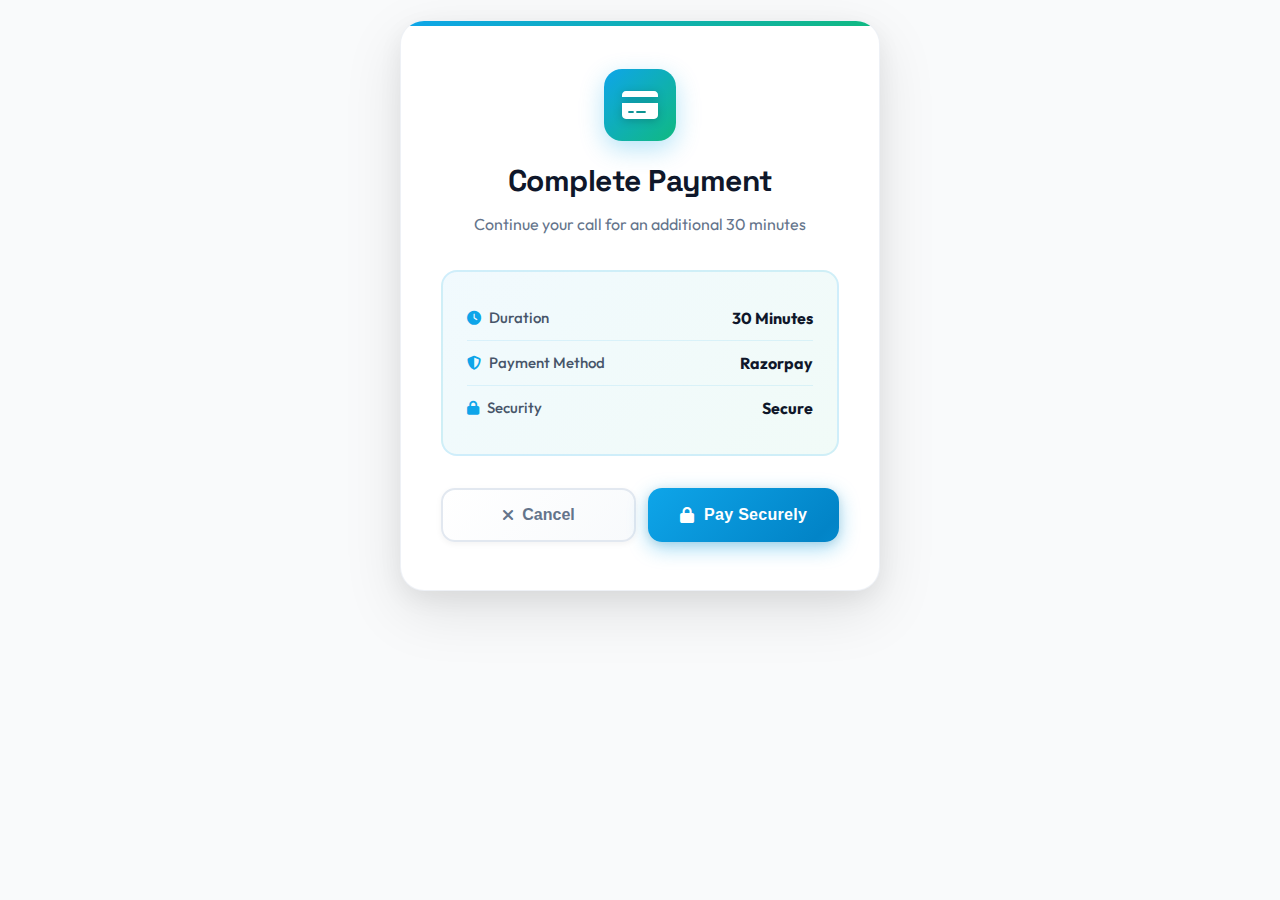
<file: public/payment.html>
<!doctype html>
<html lang="en">

<head>
  <meta charset="utf-8" />
  <meta name="viewport" content="width=device-width,initial-scale=1" />
  <title>Payment - AI Voice Coach</title>
  <script src="https://checkout.razorpay.com/v1/checkout.js"></script>
  <link rel="stylesheet" href="style.css">
  <link rel="stylesheet" href="https://cdnjs.cloudflare.com/ajax/libs/font-awesome/6.4.0/css/all.min.css">
  <style>
    body {
      justify-content: center;
      align-items: center;
      min-height: 100vh;
      padding: 20px;
    }

    .payment-container {
      width: 100%;
      max-width: 480px;
      margin: 0 auto;
    }

    .payment-card {
      background: white;
      border-radius: 24px;
      box-shadow: 0 20px 60px rgba(0, 0, 0, 0.1),
                  0 8px 24px rgba(0, 0, 0, 0.06);
      padding: 48px 40px;
      border: 1px solid rgba(226, 232, 240, 0.6);
      position: relative;
      overflow: hidden;
    }

    .payment-card::before {
      content: '';
      position: absolute;
      top: 0;
      left: 0;
      right: 0;
      height: 5px;
      background: linear-gradient(90deg, #0ea5e9 0%, #10b981 50%, #8b5cf6 100%);
      background-size: 200% 100%;
      animation: shimmer 3s ease-in-out infinite;
    }

    @keyframes shimmer {
      0%, 100% { background-position: 0% 50%; }
      50% { background-position: 100% 50%; }
    }

    .payment-header {
      text-align: center;
      margin-bottom: 32px;
    }

    .payment-icon {
      width: 72px;
      height: 72px;
      border-radius: 18px;
      background: linear-gradient(135deg, #0ea5e9 0%, #10b981 100%);
      display: flex;
      align-items: center;
      justify-content: center;
      margin: 0 auto 20px;
      box-shadow: 0 8px 24px rgba(14, 165, 233, 0.3);
    }

    .payment-icon i {
      font-size: 2rem;
      color: white;
      filter: drop-shadow(0 2px 4px rgba(0, 0, 0, 0.2));
    }

    .payment-header h1 {
      font-size: 1.875rem;
      font-weight: 800;
      color: #0f172a;
      margin: 0 0 12px 0;
      letter-spacing: -0.5px;
    }

    .payment-header p {
      color: #64748b;
      font-size: 1rem;
      line-height: 1.6;
      margin: 0;
    }

    .payment-details {
      background: linear-gradient(135deg, rgba(14, 165, 233, 0.06) 0%, rgba(16, 185, 129, 0.06) 100%);
      border: 2px solid rgba(14, 165, 233, 0.15);
      border-radius: 16px;
      padding: 24px;
      margin-bottom: 32px;
    }

    .detail-row {
      display: flex;
      justify-content: space-between;
      align-items: center;
      padding: 12px 0;
      border-bottom: 1px solid rgba(14, 165, 233, 0.1);
    }

    .detail-row:last-child {
      border-bottom: none;
    }

    .detail-label {
      font-size: 0.9375rem;
      color: #475569;
      font-weight: 500;
      display: flex;
      align-items: center;
      gap: 8px;
    }

    .detail-label i {
      color: #0ea5e9;
      font-size: 0.875rem;
    }

    .detail-value {
      font-size: 1rem;
      color: #0f172a;
      font-weight: 700;
    }

    .payment-actions {
      display: flex;
      gap: 12px;
      margin-top: 32px;
    }

    .btn-cancel {
      flex: 1;
      padding: 16px 24px;
      background: linear-gradient(135deg, #ffffff 0%, #f8fafc 100%);
      color: #64748b;
      border: 2px solid #e2e8f0;
      border-radius: 14px;
      font-size: 1rem;
      font-weight: 600;
      cursor: pointer;
      transition: all 0.3s cubic-bezier(0.4, 0, 0.2, 1);
      display: flex;
      align-items: center;
      justify-content: center;
      gap: 8px;
      box-shadow: 0 2px 6px rgba(0, 0, 0, 0.05);
    }

    .btn-cancel:hover {
      background: linear-gradient(135deg, #f8fafc 0%, #f1f5f9 100%);
      border-color: #cbd5e1;
      transform: translateY(-2px);
      box-shadow: 0 4px 12px rgba(0, 0, 0, 0.08);
    }

    .btn-pay {
      flex: 1;
      padding: 16px 24px;
      background: linear-gradient(135deg, #0ea5e9 0%, #0284c7 50%, #0ea5e9 100%);
      background-size: 200% 100%;
      color: white;
      border: none;
      border-radius: 14px;
      font-size: 1rem;
      font-weight: 700;
      cursor: pointer;
      transition: all 0.3s cubic-bezier(0.4, 0, 0.2, 1);
      display: flex;
      align-items: center;
      justify-content: center;
      gap: 10px;
      box-shadow: 0 6px 20px rgba(14, 165, 233, 0.4),
                  0 2px 8px rgba(0, 0, 0, 0.1);
      letter-spacing: 0.3px;
    }

    .btn-pay:hover {
      transform: translateY(-2px);
      box-shadow: 0 8px 28px rgba(14, 165, 233, 0.5),
                  0 4px 12px rgba(0, 0, 0, 0.15);
      background-position: 100% 0;
    }

    .btn-pay:disabled {
      opacity: 0.7;
      cursor: not-allowed;
      transform: none;
    }

    .payment-message {
      margin-top: 20px;
      padding: 14px 18px;
      border-radius: 12px;
      text-align: center;
      font-size: 0.9375rem;
      font-weight: 500;
      min-height: 24px;
      transition: all 0.3s;
    }

    .payment-message.info {
      background: linear-gradient(135deg, rgba(14, 165, 233, 0.1) 0%, rgba(16, 185, 129, 0.1) 100%);
      color: #0ea5e9;
      border: 1px solid rgba(14, 165, 233, 0.2);
    }

    .payment-message.error {
      background: linear-gradient(135deg, rgba(239, 68, 68, 0.1) 0%, rgba(220, 38, 38, 0.1) 100%);
      color: #dc2626;
      border: 1px solid rgba(239, 68, 68, 0.2);
    }

    .payment-message:empty {
      display: none;
    }

    @media (max-width: 640px) {
      .payment-card {
        padding: 36px 28px;
        border-radius: 20px;
      }

      .payment-header h1 {
        font-size: 1.625rem;
      }

      .payment-icon {
        width: 64px;
        height: 64px;
      }

      .payment-icon i {
        font-size: 1.75rem;
      }

      .payment-details {
        padding: 20px;
      }

      .payment-actions {
        flex-direction: column;
      }

      .btn-cancel,
      .btn-pay {
        width: 100%;
      }
    }
  </style>
</head>

<body>
  <div class="payment-container">
    <div class="payment-card">
      <div class="payment-header">
        <div class="payment-icon">
          <i class="fas fa-credit-card"></i>
        </div>
        <h1>Complete Payment</h1>
        <p>Continue your call for an additional 30 minutes</p>
      </div>

      <div class="payment-details">
        <div class="detail-row">
          <div class="detail-label">
            <i class="fas fa-clock"></i>
            <span>Duration</span>
          </div>
          <div class="detail-value">30 Minutes</div>
        </div>
        <div class="detail-row">
          <div class="detail-label">
            <i class="fas fa-shield-alt"></i>
            <span>Payment Method</span>
          </div>
          <div class="detail-value">Razorpay</div>
        </div>
        <div class="detail-row">
          <div class="detail-label">
            <i class="fas fa-lock"></i>
            <span>Security</span>
          </div>
          <div class="detail-value">Secure</div>
        </div>
      </div>

      <div class="payment-actions">
        <button id="cancelBtn" class="btn-cancel">
          <i class="fas fa-times"></i>
          <span>Cancel</span>
        </button>
        <button id="payBtn" class="btn-pay">
          <i class="fas fa-lock"></i>
          <span>Pay Securely</span>
        </button>
      </div>

      <p id="msg" class="payment-message"></p>
    </div>
  </div>
  <script>
    const params = new URLSearchParams(window.location.search);
    const returnUrl = params.get('return') || '/';
    const msg = document.getElementById('msg');
    const payBtn = document.getElementById('payBtn');
    const cancelBtn = document.getElementById('cancelBtn');

    cancelBtn.addEventListener('click', () => {
      // Go back without marking paid
      window.location.href = decodeURIComponent(returnUrl);
    });

    payBtn.addEventListener('click', async () => {
      payBtn.disabled = true;
      msg.textContent = 'Creating order…';
      msg.className = 'payment-message info';
      try {
        const orderRes = await fetch('/api/payments/razorpay/order', { method: 'POST', headers: { 'Content-Type': 'application/json' }, body: JSON.stringify({}) });
        const orderData = await orderRes.json();
        if (!orderRes.ok || !orderData?.ok) {
          throw new Error(orderData?.error || 'Order failed');
        }
        const { order, key_id } = orderData;

        const options = {
          key: key_id,
          amount: order.amount,
          currency: order.currency,
          name: 'AI Voice Coach',
          description: '30-minute call extension',
          order_id: order.id,
          handler: function (response) {
            try { sessionStorage.setItem('paidOnce', '1'); } catch { }
            const url = new URL(decodeURIComponent(returnUrl), window.location.origin);
            url.searchParams.set('paid', '1');
            window.location.href = url.toString();
          },
          modal: { ondismiss: function () { payBtn.disabled = false; msg.textContent = ''; msg.className = 'payment-message'; } }
        };
        const rzp = new Razorpay(options);
        rzp.open();
      } catch (e) {
        msg.textContent = 'Error: ' + e.message;
        msg.className = 'payment-message error';
        payBtn.disabled = false;
      }
    });
  </script>
</body>

</html>
</file>
<file: public/style.css>
@import url('https://fonts.googleapis.com/css2?family=Outfit:wght@300;400;500;600&family=Space+Grotesk:wght@500;700&display=swap');

:root {
  /* --- Typography --- */
  --font-body: 'Outfit', sans-serif;
  --font-heading: 'Space Grotesk', sans-serif;

  /* --- 60-30-10 Professional Color System --- */
  /* 60% Neutral (White/Gray) */
  --bg-neutral: #F9FAFB;          /* Page background - Very light gray */
  --card-white: #FFFFFF;           /* Card background - Pure white */
  --border-light: #E5E7EB;        /* Light borders */
  --border-input: #D1D5DB;        /* Input borders */
  --surface-subtle: #F3F4F6;      /* Subtle gray backgrounds */
  
  /* 30% Secondary (Dark Gray) */
  --text-heading: #111827;        /* Headings - Nearly black */
  --text-secondary: #6B7280;       /* Subtext - Dark gray */
  --text-input: #000000;          /* Input text - Black */
  --text-feature: #374151;        /* Feature badges - Dark gray */
  
  /* 10% Accent (Brand Color - Deep Forest Green) */
  --accent-primary: #065F46;       /* Deep Forest Green - Only for Call button */
  --accent-hover: #047857;        /* Slightly lighter for hover */
  
  /* Legacy compatibility variables */
  --primary: #065F46;
  --primary-hover: #047857;
  --accent: #065F46;
  --primary-teal: #065F46;
  --primary-teal-dark: #047857;
  --primary-teal-light: #065F46;
  --accent-gold: #065F46;
  --accent-purple: #065F46;
  --accent-green: #065F46;
  --accent-orange: #065F46;
  --white: #FFFFFF;
  --text-dark: #111827;
  --text-medium: #6B7280;
  --text-light: #6B7280;
  --gray-light: #F3F4F6;
  --gray-border: #E5E7EB;
  --card-bg: #FFFFFF;
  --card-border: #E5E7EB;
  --input-bg: #FFFFFF;
  --input-border: #D1D5DB;
  --font-family: 'Outfit', sans-serif;
  
  /* Shadows - Subtle and professional */
  --shadow-sm: 0 1px 2px 0 rgba(0, 0, 0, 0.05);
  --shadow-md: 0 4px 6px -1px rgba(0, 0, 0, 0.1), 0 2px 4px -1px rgba(0, 0, 0, 0.06);
  --shadow-lg: 0 10px 15px -3px rgba(0, 0, 0, 0.1), 0 4px 6px -2px rgba(0, 0, 0, 0.05);
}

[data-theme="dark"] {
  /* Dark Mode - Still following 60-30-10 but adjusted */
  --bg-neutral: #111827;
  --card-white: #1F2937;
  --border-light: #374151;
  --border-input: #4B5563;
  --surface-subtle: #374151;
  
  --text-heading: #F9FAFB;
  --text-secondary: #D1D5DB;
  --text-input: #F9FAFB;
  --text-feature: #9CA3AF;
  
  --accent-primary: #10B981;
  --accent-hover: #34D399;
  
  /* Legacy compatibility */
  --primary: #10B981;
  --primary-hover: #34D399;
  --accent: #10B981;
  --primary-teal: #10B981;
  --primary-teal-dark: #047857;
  --primary-teal-light: #34D399;
  --accent-gold: #10B981;
  --accent-purple: #10B981;
  --accent-green: #10B981;
  --accent-orange: #10B981;
  --white: #1F2937;
  --text-dark: #F9FAFB;
  --text-medium: #D1D5DB;
  --text-light: #D1D5DB;
  --gray-light: #374151;
  --gray-border: #4B5563;
  --card-bg: #1F2937;
  --card-border: #374151;
  --input-bg: #1F2937;
  --input-border: #4B5563;
  
  --shadow-sm: 0 1px 2px 0 rgba(0, 0, 0, 0.3);
  --shadow-md: 0 4px 6px -1px rgba(0, 0, 0, 0.4), 0 2px 4px -1px rgba(0, 0, 0, 0.3);
  --shadow-lg: 0 10px 15px -3px rgba(0, 0, 0, 0.5), 0 4px 6px -2px rgba(0, 0, 0, 0.3);
}

* { 
  box-sizing: border-box; 
}

body {
  margin: 0;
  font-family: var(--font-body);
  background: var(--bg-neutral);
  color: var(--text-heading);
  min-height: 100vh;
  transition: all 0.4s ease;
  overflow-x: hidden;
}

/* Remove animated background particles for professional look */
body::before {
  display: none;
}

/* Start Screen */
.start-screen {
  position: relative;
  z-index: 1;
}

.start-screen::before {
  display: none;
}

/* --- Utilities --- */
.hidden { display: none !important; }

/* --- The "Premium Card" --- */
.container {
  max-width: 520px;
  margin: 0 auto;
  padding: 24px;
  min-height: 100vh;
  display: flex;
  flex-direction: column;
  justify-content: center;
}

/* Responsive Container */
@media (max-width: 768px) {
  .container {
    padding: 16px;
    max-width: 100%;
  }
}

@media (max-width: 480px) {
  .container {
    padding: 12px;
  }
}

.start-card {
  background: var(--card-white);
  border: 1px solid rgba(6, 95, 70, 0.12); /* Subtle, blended border with low opacity */
  border-radius: 16px;
  padding: 48px 36px;
  box-shadow: 0 4px 20px rgba(6, 95, 70, 0.08),
              0 1px 3px rgba(6, 95, 70, 0.06),
              inset 0 1px 0 rgba(255, 255, 255, 0.9); /* Soft inner highlight */
  text-align: center;
  position: relative;
  overflow: hidden;
}

[data-theme="dark"] .start-card {
  border: 1px solid rgba(16, 185, 129, 0.15);
  box-shadow: 0 4px 20px rgba(0, 0, 0, 0.3),
              0 1px 3px rgba(0, 0, 0, 0.2),
              inset 0 1px 0 rgba(255, 255, 255, 0.05);
}

.start-card:hover {
  border-color: rgba(6, 95, 70, 0.2); /* Slightly more visible on hover */
  box-shadow: 0 6px 24px rgba(6, 95, 70, 0.12),
              0 2px 6px rgba(6, 95, 70, 0.08),
              inset 0 1px 0 rgba(255, 255, 255, 0.95);
  transform: translateY(-2px);
  transition: all 0.3s ease;
}

[data-theme="dark"] .start-card:hover {
  border-color: rgba(16, 185, 129, 0.25);
  box-shadow: 0 6px 24px rgba(0, 0, 0, 0.4),
              0 2px 6px rgba(0, 0, 0, 0.3),
              inset 0 1px 0 rgba(255, 255, 255, 0.08);
}

/* Responsive Start Card */
@media (max-width: 768px) {
  .start-card {
    padding: 32px 24px;
    border-radius: 12px;
  }
}

@media (max-width: 480px) {
  .start-card {
    padding: 24px 16px;
    border-radius: 12px;
    border-width: 1.5px;
  }
}

/* Remove top sheen for professional look */
.start-card::before {
  display: none;
}

/* --- Typography & Branding --- */
h1, h2, h3, .btn {
  font-family: var(--font-heading);
  letter-spacing: -0.5px;
}

.coach-name {
  font-family: var(--font-heading);
  font-size: 2.5rem;
  font-weight: 600; /* Semi-Bold instead of Extra Bold */
  margin: 16px 0 8px;
  letter-spacing: 0.5px;
  text-transform: uppercase;
  
  /* Solid color - No gradient, no animation */
  color: var(--text-heading);
  background: none;
  -webkit-text-fill-color: var(--text-heading);
  animation: none;
}

/* Responsive Typography */
@media (max-width: 768px) {
  .coach-name {
    font-size: 2rem;
    margin: 12px 0 6px;
  }
  
  .coach-tagline {
    font-size: 0.8125rem;
    margin-bottom: 24px;
  }
}

@media (max-width: 480px) {
  .coach-name {
    font-size: 1.75rem;
    letter-spacing: 0.3px;
    margin: 10px 0 4px;
  }
  
  .coach-tagline {
    font-size: 0.75rem;
    margin-bottom: 20px;
  }
}

.coach-name::after {
  display: none; /* Remove glow effect */
}

.coach-tagline {
  color: var(--text-secondary);
  font-size: 0.875rem; /* Smaller */
  font-weight: 400; /* Regular weight */
  letter-spacing: 0.3px;
  margin-bottom: 32px;
}

/* --- Profile Picture (Professional) --- */
.profile-container {
  width: 140px; 
  height: 140px;
  margin: 0 auto 24px;
  position: relative;
}

.profile-img {
  width: 100%; 
  height: 100%;
  border-radius: 50%;
  object-fit: cover;
  border: 1px solid var(--border-light); /* Thin, subtle border */
  box-shadow: var(--shadow-sm); /* Remove colored glow */
  z-index: 2; 
  position: relative;
  transition: all 0.3s ease;
  background: var(--card-white);
}

.profile-img:hover {
  box-shadow: var(--shadow-md);
}

/* Responsive Profile Picture */
@media (max-width: 768px) {
  .profile-container {
    width: 120px;
    height: 120px;
    margin: 0 auto 20px;
  }
}

@media (max-width: 480px) {
  .profile-container {
    width: 100px;
    height: 100px;
    margin: 0 auto 16px;
  }
}

/* --- Feature Badges (Professional) --- */
.offer-badge {
  display: inline-flex;
  align-items: center;
  justify-content: center;
  gap: 10px;
  background: linear-gradient(135deg, rgba(4, 120, 87, 0.08) 0%, rgba(217, 119, 6, 0.06) 100%);
  border: 1px solid rgba(4, 120, 87, 0.15);
  padding: 12px 24px;
  border-radius: 12px;
  font-size: 0.8125rem;
  color: var(--text-heading);
  margin-bottom: 32px;
  font-weight: 500;
  line-height: 1.6;
  text-align: center;
  box-shadow: 0 1px 3px rgba(0, 0, 0, 0.05), inset 0 1px 0 rgba(255, 255, 255, 0.8);
  transition: all 0.2s ease;
}

.offer-badge:hover {
  border-color: rgba(4, 120, 87, 0.25);
  box-shadow: 0 2px 6px rgba(0, 0, 0, 0.08), inset 0 1px 0 rgba(255, 255, 255, 0.9);
}

.offer-badge i {
  color: var(--primary);
  font-size: 0.9375rem;
  opacity: 0.9;
}

.offer-badge strong {
  color: var(--text-heading);
  font-weight: 700;
  letter-spacing: -0.01em;
  font-size: 0.875rem;
}

.offer-badge .divider {
  color: rgba(0, 0, 0, 0.2);
  margin: 0 6px;
  font-weight: 300;
  font-size: 0.75rem;
  opacity: 0.5;
}

/* Community Member Badge */
.vip-badge {
  display: inline-flex;
  align-items: center;
  gap: 6px;
  background: linear-gradient(135deg, #FFD700 0%, #FFA500 100%);
  color: #fff;
  padding: 4px 12px;
  border-radius: 20px;
  font-size: 0.8rem;
  font-weight: 700;
  margin-left: 10px;
  vertical-align: middle;
  box-shadow: 0 2px 5px rgba(255, 165, 0, 0.4);
  text-transform: uppercase;
  letter-spacing: 0.5px;
  animation: pulse-badge 2s infinite;
  white-space: nowrap;
  flex-wrap: nowrap;
}

@keyframes pulse-badge {
  0% { transform: scale(1); }
  50% { transform: scale(1.05); }
  100% { transform: scale(1); }
}

.vip-badge i {
  color: #fff;
  font-size: 0.85rem;
}

.vip-badge.hidden {
  display: none !important;
}

/* --- Inputs (Professional) --- */
.form-group-enhanced { 
  margin-bottom: 20px; 
  text-align: left; 
}

.form-group-enhanced label {
  color: var(--text-secondary);
  font-size: 0.75rem;
  font-weight: 500;
  margin-bottom: 6px;
  display: block;
}

.form-group-enhanced input {
  width: 100%;
  padding: 14px 16px;
  border-radius: 8px;
  border: 1px solid var(--border-input);
  background: var(--card-white);
  color: var(--text-input);
  font-family: var(--font-body);
  font-size: 1rem;
  transition: all 0.2s ease;
}

.form-group-enhanced input::placeholder {
  color: var(--text-secondary);
}

.form-group-enhanced input:focus {
  outline: none;
  border-color: var(--accent-primary);
  box-shadow: 0 0 0 3px rgba(6, 95, 70, 0.1);
}

[data-theme="dark"] .form-group-enhanced input {
  background: var(--card-white);
  border-color: var(--border-input);
}

[data-theme="dark"] .form-group-enhanced input:focus {
  box-shadow: 0 0 0 3px rgba(16, 185, 129, 0.2);
}

/* --- Buttons (Professional - Only Accent Color) --- */
.btn-start-call {
  width: 100%;
  padding: 16px 28px;
  background: var(--accent-primary); /* Matte/Flat finish - No gradient */
  color: #ffffff;
  border: none;
  border-radius: 8px;
  font-family: var(--font-body);
  font-size: 1rem;
  font-weight: 500; /* Medium weight */
  cursor: pointer;
  box-shadow: var(--shadow-sm);
  transition: all 0.2s ease;
  display: flex;
  align-items: center;
  justify-content: center;
  gap: 10px;
}

.btn-start-call:hover {
  background: var(--accent-hover);
  box-shadow: var(--shadow-md);
  transform: translateY(-1px);
}

.btn-start-call:active {
  transform: translateY(0);
  box-shadow: var(--shadow-sm);
}

.btn-start-call i { 
  font-size: 1rem; 
}

/* Responsive Buttons */
@media (max-width: 768px) {
  .btn-start-call {
    padding: 14px 24px;
    font-size: 0.9375rem;
  }
}

@media (max-width: 480px) {
  .btn-start-call {
    padding: 12px 20px;
    font-size: 0.875rem;
    gap: 8px;
  }
  
  .btn-start-call i {
    font-size: 0.875rem;
  }
}

/* Remove all gradient and animation effects */
.btn-start-call::before,
.btn-start-call::after {
  display: none;
}

/* --- Permission Box (Minimized) --- */
.permission-notice-enhanced {
  display: none; /* Hide by default - show only when needed */
}

/* Alternative: Small text under button */
.permission-text-small {
  display: block;
  text-align: center;
  margin-top: 8px;
  font-size: 0.75rem;
  color: var(--text-secondary);
}

/* --- Side Panel --- */
.side-panel {
  background: #F8FAFC; /* Very light off-white */
  border-right: 1px solid var(--border-light);
  display: flex;
  flex-direction: column;
  height: 100vh;
}

[data-theme="dark"] .side-panel {
  background: #1F2937; /* Dark slate for dark mode */
}

.side-panel-header { 
  border-bottom: 1px solid var(--border-light);
  padding: 20px;
  display: flex;
  align-items: center;
  justify-content: space-between;
}

.side-panel-logo {
  display: flex;
  align-items: center;
  gap: 12px;
}

.logo-icon {
  width: 40px;
  height: 40px;
  border-radius: 10px;
  background: linear-gradient(135deg, #047857 0%, #065F46 100%);
  display: flex;
  align-items: center;
  justify-content: center;
  color: white;
  font-size: 20px;
}

.logo-text {
  font-family: var(--font-heading);
  font-size: 1.25rem;
  font-weight: 700;
  color: #047857; /* Dark emerald */
  letter-spacing: 0.5px;
}

[data-theme="dark"] .logo-text {
  color: #10B981; /* Bright emerald for dark mode */
}

.side-panel-header-actions {
  display: flex;
  gap: 8px;
}

.side-panel-action-btn {
  width: 36px;
  height: 36px;
  border: 1.5px solid var(--border-light);
  border-radius: 8px; /* Slightly rounded square */
  background: transparent; /* Outline button */
  display: flex;
  align-items: center;
  justify-content: center;
  cursor: pointer;
  transition: all 0.2s ease;
  color: var(--text-heading);
}

.side-panel-action-btn:hover {
  background: var(--surface-subtle);
  border-color: var(--text-heading);
  transform: scale(1.05);
}

[data-theme="dark"] .side-panel-action-btn {
  background: transparent;
  border-color: #4B5563;
  color: var(--text-secondary);
}

[data-theme="dark"] .side-panel-action-btn:hover {
  background: #4B5563;
}

.side-panel-content {
  flex: 1;
  padding: 20px;
  overflow-y: auto;
}

/* Talk Time Card */
.talktime-card {
  background: linear-gradient(135deg, #FFFFFF 0%, #F0F9FF 100%); /* White to pale-blue gradient */
  border-radius: 20px;
  padding: 24px;
  box-shadow: 0 4px 12px rgba(0, 0, 0, 0.08),
              0 2px 4px rgba(0, 0, 0, 0.04);
  transition: all 0.3s ease;
}

[data-theme="dark"] .talktime-card {
  background: linear-gradient(135deg, #1F2937 0%, #111827 100%);
  box-shadow: 0 4px 12px rgba(0, 0, 0, 0.4),
              0 2px 4px rgba(0, 0, 0, 0.3);
}

/* Label Row */
.talktime-label-row {
  display: flex;
  align-items: center;
  gap: 8px;
  margin-bottom: 16px;
  font-size: 0.75rem;
  font-weight: 600;
  text-transform: uppercase;
  letter-spacing: 1px;
  color: var(--text-secondary);
}

.talktime-label-row i {
  font-size: 0.875rem;
  color: var(--text-secondary);
}

/* Large Value Box */
.talktime-value-box {
  background: linear-gradient(135deg, #D1FAE5 0%, #FFFFFF 100%); /* Light mint to white */
  border-radius: 16px;
  padding: 24px;
  text-align: center;
  margin-bottom: 20px;
  box-shadow: inset 0 2px 4px rgba(0, 0, 0, 0.05);
}

[data-theme="dark"] .talktime-value-box {
  background: linear-gradient(135deg, #064E3B 0%, #1F2937 100%);
  box-shadow: inset 0 2px 4px rgba(0, 0, 0, 0.3);
}

.talktime-value-box span:first-child {
  font-size: 2.5rem;
  font-weight: 800;
  color: #047857; /* Dark emerald */
  font-family: var(--font-heading);
  line-height: 1;
}

[data-theme="dark"] .talktime-value-box span:first-child {
  color: #10B981; /* Bright emerald for dark mode */
}

.talktime-unit {
  font-size: 1.25rem;
  font-weight: 600;
  color: #047857;
  margin-left: 4px;
}

[data-theme="dark"] .talktime-unit {
  color: #10B981;
}

/* Progress Bar Container */
.talktime-progress-container {
  margin-bottom: 12px;
}

.talktime-progress-bar {
  width: 100%;
  height: 8px;
  background: var(--surface-subtle);
  border-radius: 4px;
  overflow: hidden;
  margin-bottom: 8px;
}

[data-theme="dark"] .talktime-progress-bar {
  background: #374151;
}

.talktime-progress-fill {
  height: 100%;
  background: linear-gradient(90deg, #047857 0%, #10B981 100%);
  border-radius: 4px;
  transition: width 0.3s ease;
}

[data-theme="dark"] .talktime-progress-fill {
  background: linear-gradient(90deg, #10B981 0%, #34D399 100%);
}

/* Progress Text */
.talktime-progress-text {
  text-align: center;
  font-size: 0.75rem;
  color: var(--text-secondary);
  font-weight: 500;
}

.side-panel-footer { 
  border-top: 1px solid var(--border-light);
  padding: 20px;
  display: flex;
  flex-direction: column;
  gap: 12px;
}

/* Footer Buttons - White Cards */
.side-panel-footer-btn {
  height: 50px;
  border-radius: 12px;
  background: white;
  border: 1px solid var(--border-light);
  box-shadow: 0 2px 5px rgba(0, 0, 0, 0.05);
  display: flex;
  align-items: center;
  gap: 12px;
  padding: 0 16px;
  cursor: pointer;
  transition: all 0.2s ease;
  font-family: var(--font-body);
  font-size: 0.9375rem;
  font-weight: 600;
}

.side-panel-footer-btn:hover {
  transform: translateY(-2px);
  box-shadow: 0 4px 8px rgba(0, 0, 0, 0.1);
}

.side-panel-footer-btn:active {
  transform: translateY(0);
}

[data-theme="dark"] .side-panel-footer-btn {
  background: #374151;
  border-color: #4B5563;
  color: var(--text-secondary);
}

[data-theme="dark"] .side-panel-footer-btn:hover {
  background: #4B5563;
  box-shadow: 0 4px 8px rgba(0, 0, 0, 0.3);
}

/* Buy Talktime Button - Special Styling */
.side-panel-buy-btn {
  color: #047857; /* Dark green text */
}

[data-theme="dark"] .side-panel-buy-btn {
  color: #10B981;
}

.buy-btn-icon {
  width: 32px;
  height: 32px;
  border-radius: 8px;
  background: #047857; /* Dark green box */
  display: flex;
  align-items: center;
  justify-content: center;
  color: white;
  font-size: 0.875rem;
}

[data-theme="dark"] .buy-btn-icon {
  background: #10B981;
}

.side-panel-buy-btn span {
  font-weight: 700;
  color: #047857;
}

[data-theme="dark"] .side-panel-buy-btn span {
  color: #10B981;
}

/* Change Account Button */
.side-panel-account-btn {
  color: var(--text-secondary);
  border: 1px solid var(--border-light);
}

.side-panel-account-btn i {
  color: var(--text-secondary);
  font-size: 1.125rem;
}

/* Logout Button */
.side-panel-logout-btn {
  color: var(--text-secondary);
  border: 1px solid var(--border-light);
}

.side-panel-logout-btn i {
  color: var(--text-secondary);
  font-size: 1.125rem;
}

/* --- 1. Clean Profile Picture (No Ring) --- */
.call-profile-section .profile-container {
  position: relative;
  width: 280px;
  height: 280px;
  margin: 0 auto 24px;
  display: flex;
  justify-content: center;
  align-items: center;
  z-index: 10;
}

.call-profile-section .profile-img {
  width: 260px;
  height: 260px;
  border-radius: 50%;
  object-fit: cover;
  object-position: center top;
  z-index: 20;
  border: 4px solid #ffffff;
  box-shadow: 0 10px 30px rgba(0,0,0,0.1); /* clean shadow */
  background: white;
}

/* REMOVED: All ::after and ::before ring animations */

/* --- 2. Real-Time Audio Visualizer --- */
#screen-call .voice-wave {
  position: relative;
  margin-top: 16px;   /* Space below the name */
  height: 50px;       /* Taller container for better movement */
  width: 100%;
  display: flex;
  justify-content: center;
  align-items: center;
  gap: 6px;
  z-index: 5;
  opacity: 0;         /* Hidden when silent */
  transition: opacity 0.1s ease;
}

/* Ensure hidden is actually hidden */
#screen-call .voice-wave.hidden {
  display: none !important;
  opacity: 0;
}

/* Force show when active */
#screen-call .voice-wave.active {
  opacity: 1 !important;
  display: flex !important;
}

/* The Bars */
#screen-call .voice-wave .bar {
  width: 6px;
  height: 6px;        /* Resting height */
  background: var(--accent-primary); /* Uses your deep green brand color */
  border-radius: 99px;
  transition: height 0.05s ease; /* Ultra-fast response time */
  will-change: height;
}

/* ===== Call Screen (Preserve functionality) ===== */
.call-screen {
  width: 100%;
  height: 100vh;
  display: flex;
  flex-direction: column;
  position: relative;
  background: var(--bg-neutral);
  overflow: hidden;
}

/* Hide side panel when call screen is active */
body:has(.call-screen:not(.hidden)) .side-panel,
body:has(.call-screen:not(.hidden)) .side-panel-toggle,
.side-panel.call-hidden,
.side-panel-toggle.call-hidden {
  display: none !important;
  visibility: hidden !important;
  opacity: 0 !important;
  pointer-events: none !important;
}

/* Ensure call screen is visible when not hidden */
.call-screen:not(.hidden) {
  display: flex !important;
  visibility: visible !important;
  opacity: 1 !important;
}

/* Call Header */
.call-header {
  display: flex;
  justify-content: space-between;
  align-items: center;
  padding: 20px 24px;
  background: var(--card-white);
  border-bottom: 1px solid var(--border-light);
  z-index: 100;
}

/* Connection Status */
.connection-status {
  display: flex;
  align-items: center;
  gap: 8px;
  font-size: 0.875rem;
  font-weight: 600;
  color: var(--text-secondary);
}

.status-dot {
  width: 8px;
  height: 8px;
  border-radius: 50%;
  background: var(--accent-primary);
  animation: pulse-dot 2s ease-in-out infinite;
}

.connection-status.connected .status-dot {
  background: var(--accent-primary);
  animation: none;
}

.connection-status.connected .status-text {
  color: var(--accent-primary);
}

@keyframes pulse-dot {
  0%, 100% { opacity: 1; transform: scale(1); }
  50% { opacity: 0.5; transform: scale(1.2); }
}

/* Talktime Badge in Call Header */
.talktime-badge-call {
  display: flex;
  align-items: center;
  gap: 6px;
  padding: 8px 14px;
  background: var(--surface-subtle);
  border: 1px solid var(--border-light);
  border-radius: 20px;
  font-size: 0.875rem;
  font-weight: 600;
  color: var(--text-heading);
  box-shadow: var(--shadow-sm);
}

.talktime-badge-call i {
  font-size: 0.75rem;
  color: var(--text-secondary);
}

.talktime-unit {
  font-size: 0.75rem;
  opacity: 0.8;
}

/* Call Content */
.call-content {
  flex: 1;
  display: flex;
  flex-direction: column;
  align-items: center;
  justify-content: center;
  padding: 40px 20px;
  position: relative;
  z-index: 1;
}

/* Profile Section */
.call-profile-section {
  display: flex;
  flex-direction: column;
  align-items: center;
  margin-bottom: 40px;
  visibility: visible;
  opacity: 1;
}

.call-profile-section .profile-img {
  visibility: visible;
  opacity: 1;
}

/* Profile container styles are now defined above in the new section */

/* REMOVED: All pulse animations - Profile image and ring are now static */

.call-profile-section .ring {
  position: absolute;
  top: 50%;
  left: 50%;
  transform: translate(-50%, -50%);
  width: 280px;
  height: 280px;
  border-radius: 50%;
  border: 3px solid transparent;
  z-index: 2;
  transition: all 0.4s ease;
}

.call-profile-section .ring.connecting {
  border-top-color: var(--accent-primary);
  border-right-color: var(--accent-primary);
  border-bottom-color: transparent;
  border-left-color: transparent;
  box-shadow: 0 0 20px rgba(6, 95, 70, 0.2),
              0 0 40px rgba(6, 95, 70, 0.1);
  animation: spin-ring-enhanced 1s linear infinite;
}

.call-profile-section .ring.speaking {
  border-color: var(--accent-primary);
  box-shadow: 0 0 30px rgba(6, 95, 70, 0.2),
              0 0 60px rgba(6, 95, 70, 0.15),
              0 0 90px rgba(6, 95, 70, 0.1);
  /* REMOVED: pulse animation - ring is now static */
}

[data-theme="dark"] .call-profile-section .ring.speaking {
  box-shadow: 0 0 30px rgba(16, 185, 129, 0.3),
              0 0 60px rgba(16, 185, 129, 0.25),
              0 0 90px rgba(16, 185, 129, 0.15);
  /* REMOVED: pulse animation - ring is now static */
}

@keyframes spin-ring-enhanced {
  0% {
    transform: translate(-50%, -50%) rotate(0deg);
  }
  100% {
    transform: translate(-50%, -50%) rotate(360deg);
  }
}

/* Call Title Section */
.call-title-section {
  text-align: center;
  margin-top: 8px;
  visibility: visible;
  opacity: 1;
}

.call-title {
  font-size: 2.5rem;
  font-weight: 700;
  color: var(--text-heading);
  margin: 0 0 4px 0;
  letter-spacing: 2px;
  line-height: 1.1;
  visibility: visible;
  opacity: 1;
}

.call-subtitle {
  font-size: 0.9375rem;
  color: var(--text-secondary);
  font-weight: 500;
  margin: 0;
  letter-spacing: 1px;
  text-transform: uppercase;
  visibility: visible;
  opacity: 1;
}

/* Call Timer Section */
.call-timer-section {
  text-align: center;
  margin-bottom: 50px;
  visibility: visible;
  opacity: 1;
}

.call-timer {
  font-size: 3.5rem;
  font-weight: 800;
  font-family: var(--font-heading);
  color: var(--text-heading);
  letter-spacing: 4px;
  margin-bottom: 8px;
  line-height: 1;
  visibility: visible;
  opacity: 1;
}

/* Base Status Text (Default: Gray) */
.call-status-text {
  font-size: 0.875rem;
  font-weight: 600;
  text-transform: uppercase;
  letter-spacing: 1px;
  color: var(--text-secondary); /* Gray */
  transition: all 0.2s ease;
  display: inline-block !important; /* Force it to stay visible */
}

/* Speaking State (Active: Green) */
.call-status-text.speaking {
  color: #10b981; /* Bright Green */
  text-shadow: 0 0 15px rgba(16, 185, 129, 0.3); /* Subtle Green Glow */
  transform: scale(1.05); /* Slight pop for emphasis */
}

.call-status-text.hidden {
  display: none !important;
}

/* Enhanced Call Controls */
.call-controls {
  display: flex;
  gap: 32px;
  margin-bottom: 30px;
  align-items: center;
  justify-content: center;
  visibility: visible;
  opacity: 1;
}

.control-btn {
  width: 72px;
  height: 72px;
  min-width: 72px;
  min-height: 72px;
  border-radius: 50%;
  border: none;
  cursor: pointer;
  display: flex;
  flex-direction: column;
  align-items: center;
  justify-content: center;
  transition: all 0.3s cubic-bezier(0.4, 0, 0.2, 1);
  position: relative;
  overflow: visible;
  -webkit-tap-highlight-color: transparent;
  user-select: none;
  touch-action: manipulation;
  background: transparent;
  padding: 0;
}

.control-btn-inner {
  width: 100%;
  height: 100%;
  border-radius: 50%;
  display: flex;
  align-items: center;
  justify-content: center;
  font-size: 28px;
  transition: all 0.3s cubic-bezier(0.4, 0, 0.2, 1);
  position: relative;
  z-index: 1;
}

.control-label {
  position: absolute;
  bottom: -28px;
  font-size: 0.75rem;
  font-weight: 600;
  color: var(--text-secondary);
  text-transform: uppercase;
  letter-spacing: 0.5px;
  white-space: nowrap;
  opacity: 0;
  transform: translateY(5px);
  transition: all 0.3s ease;
}

.control-btn:hover .control-label {
  opacity: 1;
  transform: translateY(0);
}

/* Mic Button */
.control-btn.mic .control-btn-inner {
  background: linear-gradient(135deg, #f0f0f0 0%, #e0e0e0 100%);
  color: #222222;
  box-shadow: var(--shadow-sm);
}

[data-theme="dark"] .control-btn.mic .control-btn-inner {
  background: linear-gradient(135deg, #334155 0%, #1e293b 100%);
  color: var(--text-secondary);
  box-shadow: var(--shadow-sm);
}

.control-btn.mic:hover .control-btn-inner {
  transform: scale(1.08);
  box-shadow: var(--shadow-md);
}

.control-btn.mic:active .control-btn-inner {
  transform: scale(0.95);
}

.control-btn.mic.muted .control-btn-inner {
  background: linear-gradient(135deg, #fee2e2 0%, #fecaca 100%);
  color: #dc2626;
  box-shadow: 0 4px 12px rgba(220, 38, 60, 0.2),
              0 2px 6px rgba(220, 38, 60, 0.15),
              inset 0 1px 0 rgba(255, 255, 255, 0.9);
}

[data-theme="dark"] .control-btn.mic.muted .control-btn-inner {
  background: linear-gradient(135deg, #7f1d1d 0%, #991b1b 100%);
  color: #fca5a5;
  box-shadow: 0 4px 12px rgba(220, 38, 60, 0.3),
              0 2px 6px rgba(220, 38, 60, 0.2),
              inset 0 1px 0 rgba(255, 255, 255, 0.1);
}

.control-btn.mic.muted:hover .control-btn-inner {
  background: linear-gradient(135deg, #fecaca 0%, #fca5a5 100%);
  box-shadow: 0 6px 20px rgba(220, 38, 60, 0.3),
              0 3px 10px rgba(220, 38, 60, 0.2),
              inset 0 1px 0 rgba(255, 255, 255, 0.95);
}

[data-theme="dark"] .control-btn.mic.muted:hover .control-btn-inner {
  background: linear-gradient(135deg, #991b1b 0%, #b91c1c 100%);
  box-shadow: 0 6px 20px rgba(220, 38, 60, 0.4),
              0 3px 10px rgba(220, 38, 60, 0.3),
              inset 0 1px 0 rgba(255, 255, 255, 0.15);
}

/* End Call Button */
.control-btn.end .control-btn-inner {
  background: linear-gradient(135deg, #fee2e2 0%, #fecaca 100%);
  color: #dc2626;
  box-shadow: 0 4px 12px rgba(220, 38, 60, 0.2),
              0 2px 6px rgba(220, 38, 60, 0.15),
              inset 0 1px 0 rgba(255, 255, 255, 0.9);
}

[data-theme="dark"] .control-btn.end .control-btn-inner {
  background: linear-gradient(135deg, #7f1d1d 0%, #991b1b 100%);
  color: #fca5a5;
  box-shadow: 0 4px 12px rgba(220, 38, 60, 0.3),
              0 2px 6px rgba(220, 38, 60, 0.2),
              inset 0 1px 0 rgba(255, 255, 255, 0.1);
}

.control-btn.end:hover .control-btn-inner {
  transform: scale(1.08);
  background: linear-gradient(135deg, #fecaca 0%, #fca5a5 100%);
  box-shadow: 0 6px 20px rgba(220, 38, 60, 0.3),
              0 3px 10px rgba(220, 38, 60, 0.2),
              inset 0 1px 0 rgba(255, 255, 255, 0.95);
}

.control-btn.end:active .control-btn-inner {
  transform: scale(0.95);
}

/* Buy Talktime Button */
.buy-talktime-btn {
  display: flex;
  align-items: center;
  justify-content: center;
  gap: 10px;
  padding: 14px 28px;
  background: var(--accent-primary);
  color: white;
  border: none;
  border-radius: 8px;
  font-size: 0.9375rem;
  font-weight: 500;
  cursor: pointer;
  transition: all 0.3s cubic-bezier(0.4, 0, 0.2, 1);
  box-shadow: var(--shadow-sm);
  letter-spacing: 0.3px;
}

.buy-talktime-btn:hover {
  transform: translateY(-1px);
  box-shadow: var(--shadow-md);
  background: var(--accent-hover);
}

.buy-talktime-btn:active {
  transform: translateY(0);
}

.buy-talktime-btn i {
  font-size: 1rem;
}

/* Enhanced Voice Wave for Call Screen */
#screen-call .voice-wave {
  width: 140px;
  height: 100px;
  z-index: 999; /* Increased to ensure it sits on top of the image */
}

#screen-call .voice-wave .bar {
  width: 10px;
  box-shadow: 0 0 15px rgba(14, 165, 233, 0.6);
}

/* ===== Responsive Design ===== */

/* Tablets (641px - 1024px) */
@media (max-width: 1024px) and (min-width: 641px) {
  .container {
    max-width: 600px;
    padding: 20px;
  }
  
  .start-card {
    padding: 40px 32px;
  }
  
  .call-profile-section .profile-container {
    width: 240px;
    height: 240px;
  }
  
  .call-profile-section .profile-img {
    width: 220px;
    height: 220px;
  }
  
  .call-title {
    font-size: 2.25rem;
  }
  
  .call-timer {
    font-size: 3rem;
  }
}

/* Mobile Devices (up to 640px) */
@media (max-width: 640px) {
  /* Start Screen */
  .container {
    padding: 12px;
  }
  
  .start-card {
    padding: 24px 16px;
  }
  
  .coach-name {
    font-size: 1.75rem;
  }
  
  .profile-container {
    width: 100px;
    height: 100px;
  }
  
  .offer-badge {
    font-size: 0.75rem;
    padding: 6px 12px;
    flex-wrap: wrap;
    justify-content: center;
  }
  
  .form-group-enhanced input {
    padding: 12px 14px;
    font-size: 0.9375rem;
  }
  
  /* Call Screen */
  .call-header {
    padding: 12px 16px;
    flex-wrap: wrap;
    gap: 8px;
  }

  .call-content {
    padding: 20px 12px;
  }

  .call-profile-section {
    margin-bottom: 24px;
  }

  .call-profile-section .profile-container {
    width: 180px;
    height: 180px;
  }

  .call-profile-section .profile-img {
    width: 160px;
    height: 160px;
  }

  .call-profile-section .ring {
    width: 180px;
    height: 180px;
  }

  .call-title {
    font-size: 1.75rem;
    letter-spacing: 1px;
  }
  
  .call-subtitle {
    font-size: 0.8125rem;
  }

  .call-timer {
    font-size: 2.25rem;
    letter-spacing: 2px;
  }
  
  .call-status-text {
    font-size: 0.75rem;
  }

  .call-controls {
    gap: 20px;
    margin-bottom: 24px;
  }

  .control-btn {
    width: 56px;
    height: 56px;
    min-width: 56px;
    min-height: 56px;
  }

  .control-btn-inner {
    font-size: 20px;
  }
  
  .control-label {
    font-size: 0.6875rem;
    bottom: -24px;
  }

  .talktime-badge-call {
    padding: 6px 10px;
    font-size: 0.75rem;
  }
  
  .connection-status {
    font-size: 0.75rem;
  }
  
  /* Voice Wave */
  .voice-wave {
    width: 100px;
    height: 50px;
  }
  
  .voice-wave .bar {
    width: 6px;
  }
  
  #screen-call .voice-wave {
    width: 120px;
    height: 80px;
  }
}

/* Small Mobile Devices (up to 480px) */
@media (max-width: 480px) {
  .start-card {
    padding: 20px 12px;
    border-radius: 12px;
  }
  
  .coach-name {
    font-size: 1.5rem;
    margin: 8px 0 4px;
  }
  
  .coach-tagline {
    font-size: 0.6875rem;
    margin-bottom: 16px;
  }
  
  .profile-container {
    width: 80px;
    height: 80px;
    margin: 0 auto 12px;
  }
  
  .offer-badge {
    font-size: 0.6875rem;
    padding: 4px 8px;
    margin-top: 12px;
    margin-bottom: 4px;
  }
  
  .form-group-enhanced {
    margin-bottom: 16px;
  }
  
  .form-group-enhanced label {
    font-size: 0.6875rem;
    margin-bottom: 6px;
  }
  
  .form-group-enhanced input {
    padding: 10px 12px;
    font-size: 0.875rem;
    border-radius: 6px;
  }
  
  .btn-start-call {
    padding: 12px 16px;
    font-size: 0.875rem;
    border-radius: 6px;
  }
  
  /* Call Screen - Small Mobile */
  .call-header {
    padding: 10px 12px;
  }
  
  .call-content {
    padding: 16px 8px;
  }
  
  .call-profile-section .profile-container {
    width: 150px;
    height: 150px;
  }

  .call-profile-section .profile-img {
    width: 130px;
    height: 130px;
  }

  .call-profile-section .ring {
    width: 150px;
    height: 150px;
  }

  .call-title {
    font-size: 1.5rem;
  }

  .call-timer {
    font-size: 2rem;
    letter-spacing: 1px;
  }
  
  .call-controls {
    gap: 16px;
  }

  .control-btn {
    width: 50px;
    height: 50px;
    min-width: 50px;
    min-height: 50px;
  }

  .control-btn-inner {
    font-size: 18px;
  }
  
  .talktime-badge-call {
    padding: 4px 8px;
    font-size: 0.6875rem;
  }
}

/* Large Screens / Laptops (1025px+) */
@media (min-width: 1025px) {
  .container {
    max-width: 560px;
    padding: 32px;
  }
  
  .start-card {
    padding: 56px 44px;
  }
  
  .coach-name {
    font-size: 2.75rem;
  }
  
  .profile-container {
    width: 160px;
    height: 160px;
  }
}

/* Side Panel Responsive */
@media (max-width: 1024px) {
  .side-panel {
    width: 280px;
  }
}

@media (max-width: 768px) {
  .side-panel {
    width: 260px;
  }
  
  .side-panel-header {
    padding: 16px;
  }
  
  .side-panel-content {
    padding: 16px;
  }
  
  .talktime-card {
    padding: 20px;
  }
  
  .talktime-value-box {
    padding: 20px;
  }
  
  .talktime-value-box span:first-child {
    font-size: 2rem;
  }
  
  .side-panel-footer {
    padding: 16px;
  }
  
  .side-panel-footer-btn {
    height: 48px;
    font-size: 0.875rem;
  }
}

@media (max-width: 480px) {
  .side-panel {
    width: 100%;
    max-width: 320px;
  }
  
  .talktime-card {
    padding: 16px;
    border-radius: 16px;
  }
  
  .talktime-value-box {
    padding: 16px;
  }
  
  .talktime-value-box span:first-child {
    font-size: 1.75rem;
  }
  
  .talktime-unit {
    font-size: 1rem;
  }
}

/* Smooth scroll */
html {
  scroll-behavior: smooth;
  -webkit-text-size-adjust: 100%; /* Prevent iOS text size adjustment */
}

/* Focus visible for accessibility */
*:focus-visible {
  outline: 2px solid var(--accent-primary);
  outline-offset: 2px;
}

/* Touch-friendly improvements for mobile */
@media (max-width: 768px) {
  /* Increase touch target sizes */
  button, .btn, .control-btn {
    min-height: 44px; /* iOS recommended minimum */
    min-width: 44px;
  }
  
  /* Prevent text selection on buttons */
  button, .btn {
    -webkit-tap-highlight-color: rgba(6, 95, 70, 0.2);
    -webkit-touch-callout: none;
    user-select: none;
  }
  
  /* Better spacing for touch */
  .form-group-enhanced {
    margin-bottom: 18px;
  }
  
  .action-buttons-group {
    gap: 12px;
  }
}

/* Landscape orientation adjustments */
@media (max-width: 768px) and (orientation: landscape) {
  .container {
    padding: 12px;
    min-height: auto;
    justify-content: flex-start;
    padding-top: 20px;
  }
  
  .start-card {
    padding: 20px 16px;
  }
  
  .profile-container {
    width: 80px;
    height: 80px;
    margin: 0 auto 12px;
  }
  
  .coach-name {
    font-size: 1.5rem;
    margin: 8px 0 4px;
  }
  
  .call-content {
    padding: 16px 12px;
  }
  
  .call-profile-section {
    margin-bottom: 16px;
  }
  
  .call-profile-section .profile-container {
    width: 140px;
    height: 140px;
  }
  
  .call-profile-section .profile-img {
    width: 120px;
    height: 120px;
  }
}

/* Prevent horizontal scroll on mobile */
body {
  overflow-x: hidden;
  width: 100%;
}

/* Ensure images are responsive */
img {
  max-width: 100%;
  height: auto;
}

/* ===== Screen Base Styles (replaces inline HTML styles) ===== */
.screen {
  position: relative;
  padding: 40px 20px;
  align-items: center;
}

#screen-loading {
  flex-direction: column;
}

/* ===== Desktop Layout: Shift content right when side panel is open ===== */
@media (min-width: 1025px) {
  #sidePanel:not(.closed) ~ .screen {
    margin-left: 300px;
    max-width: none;
    width: calc(100% - 300px);
    transition: margin-left 0.4s cubic-bezier(0.4, 0, 0.2, 1),
                width 0.4s cubic-bezier(0.4, 0, 0.2, 1);
  }

  #sidePanel:not(.closed) ~ #screen-call {
    margin-left: 300px;
    width: calc(100% - 300px);
    transition: margin-left 0.4s cubic-bezier(0.4, 0, 0.2, 1),
                width 0.4s cubic-bezier(0.4, 0, 0.2, 1);
  }
}

/* ===== Screen Padding Responsive Overrides ===== */
@media (max-width: 768px) {
  .screen {
    padding: 24px 16px;
  }
}

@media (max-width: 480px) {
  .screen {
    padding: 16px 12px;
  }
}

/* ===== Loading Content Card (replaces inline styles) ===== */
.loading-content-card {
  background: var(--card-white);
  border-radius: 24px;
  padding: 48px 40px;
  max-width: 480px;
  width: 100%;
  box-shadow: 0 20px 60px rgba(0, 0, 0, 0.12);
  border: 1px solid var(--border-light);
  text-align: center;
}

[data-theme="dark"] .loading-content-card {
  box-shadow: 0 20px 60px rgba(0, 0, 0, 0.4);
}

.loading-title {
  font-size: 1.5rem;
  font-weight: 700;
  color: var(--text-heading);
  margin: 0 0 12px;
}

.loading-subtitle {
  color: var(--text-secondary);
  font-size: 0.95rem;
  margin: 0 0 32px;
}

.loading-bar-container {
  width: 100%;
  background: var(--surface-subtle);
  border-radius: 12px;
  height: 8px;
  overflow: hidden;
}

.loading-bar {
  height: 100%;
  background: linear-gradient(90deg, #047857 0%, #d97706 50%, #047857 100%);
  border-radius: 12px;
  transition: width 0.3s ease;
  width: 0%;
}

@media (max-width: 640px) {
  .loading-content-card {
    padding: 32px 24px;
    border-radius: 20px;
  }
  .loading-title {
    font-size: 1.25rem;
  }
}

@media (max-width: 480px) {
  .loading-content-card {
    padding: 24px 16px;
    border-radius: 16px;
  }
  .loading-title {
    font-size: 1.125rem;
  }
  .loading-subtitle {
    font-size: 0.875rem;
    margin-bottom: 24px;
  }
}
</file>
